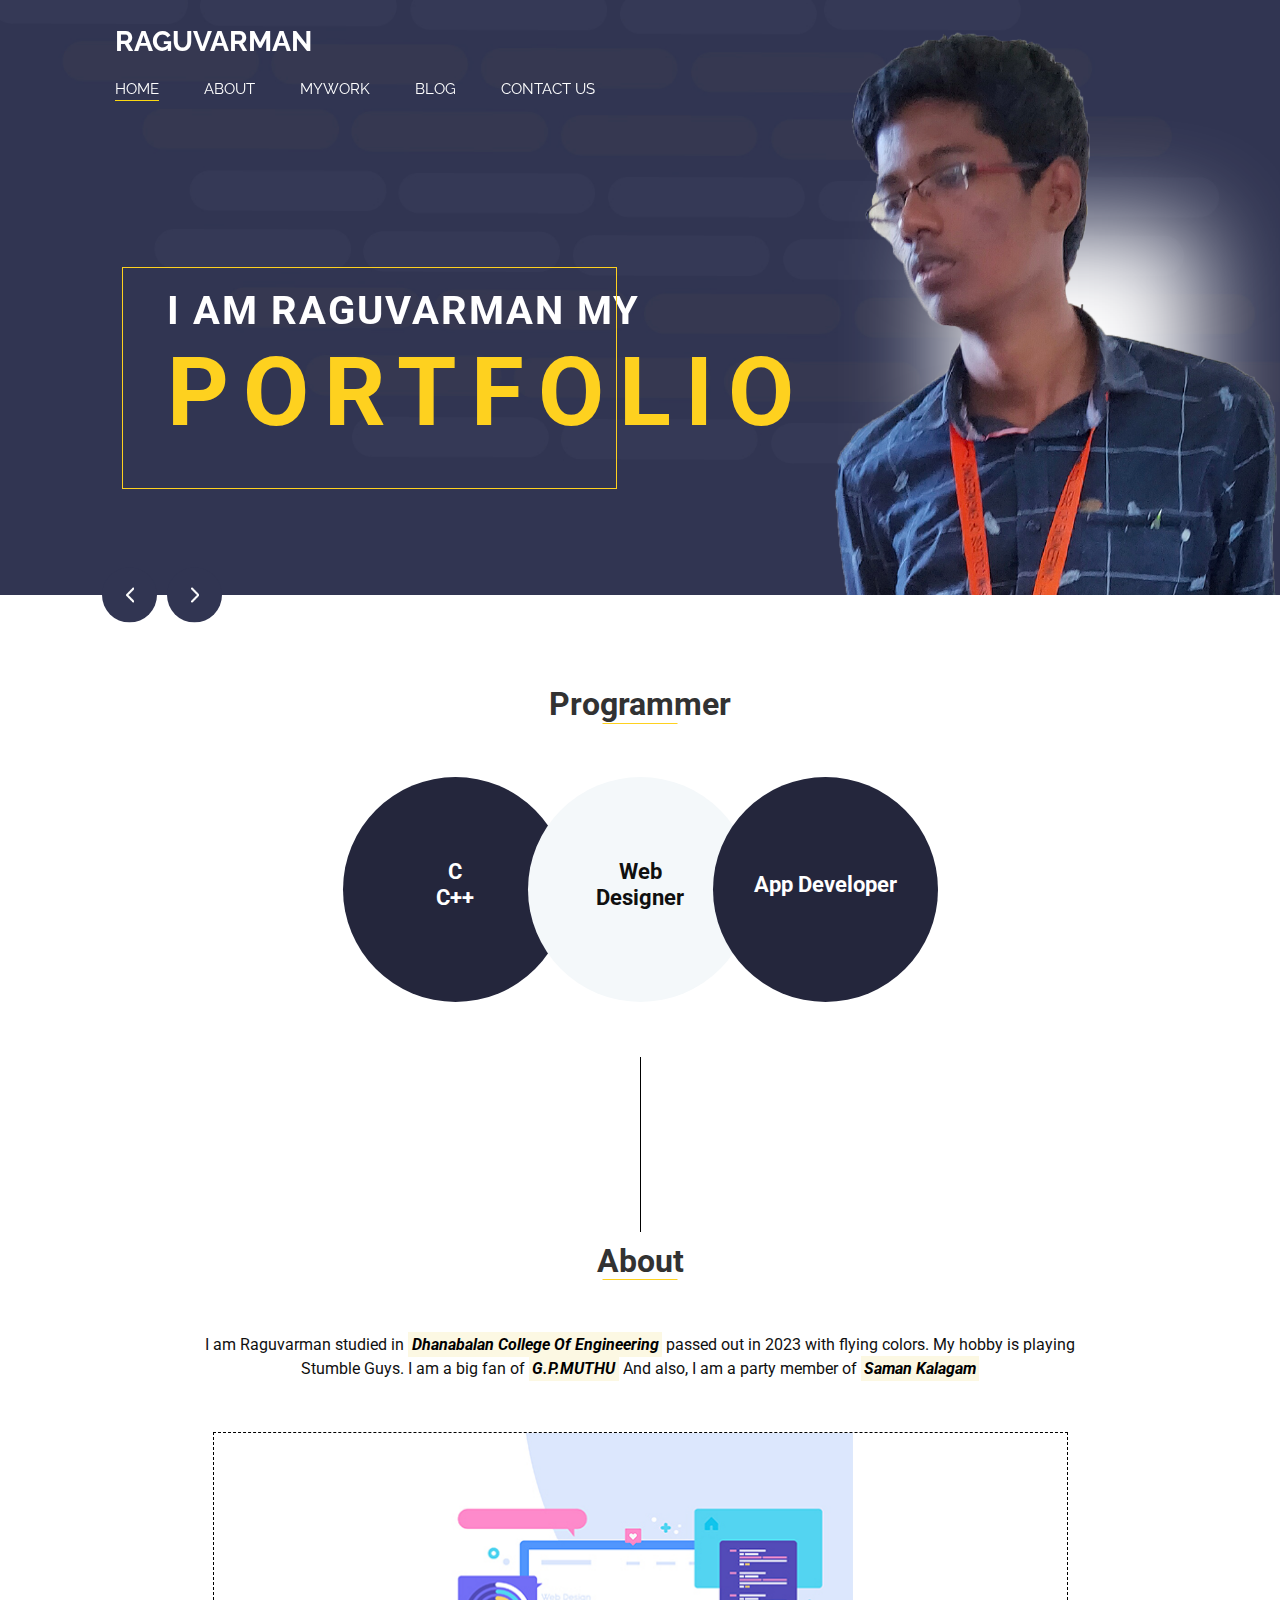
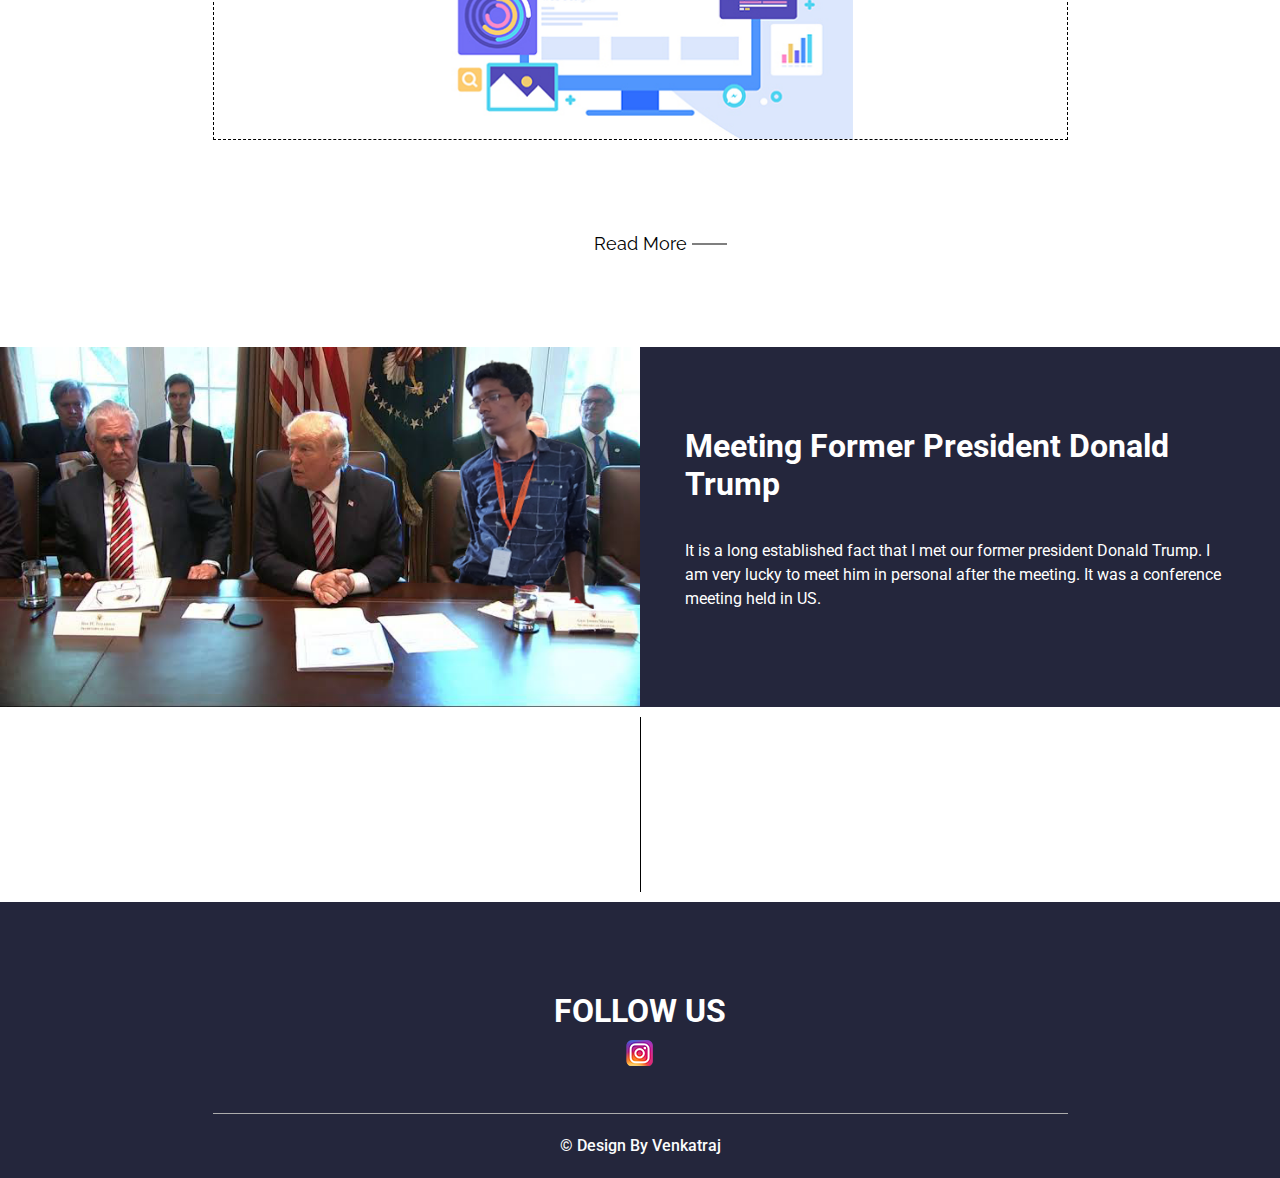
<file: index.html>
<!DOCTYPE html>
<html>
  <head>
    <!-- Basic -->
    <meta charset="utf-8" />
    <meta http-equiv="X-UA-Compatible" content="IE=edge" />
    <!-- Mobile Metas -->
    <meta
      name="viewport"
      content="width=device-width, initial-scale=1, shrink-to-fit=no"
    />
    <!-- Site Metas -->
    <meta name="keywords" content="" />
    <meta name="description" content="" />
    <meta name="author" content="" />

    <title>Raguvarman</title>

    <!-- slider stylesheet -->
    <link
      rel="stylesheet"
      type="text/css"
      href="https://cdnjs.cloudflare.com/ajax/libs/OwlCarousel2/2.1.3/assets/owl.carousel.min.css"
    />

    <!-- bootstrap core css -->
    <link rel="stylesheet" type="text/css" href="css/bootstrap.css" />

    <!-- fonts style -->
    <link
      href="https://fonts.googleapis.com/css?family=Raleway:400,700|Roboto:400,700&display=swap"
      rel="stylesheet"
    />
    <!-- Custom styles for this template -->
    <link href="css/style.css" rel="stylesheet" />
    <!-- responsive style -->
    <link href="css/responsive.css" rel="stylesheet" />
  </head>

  <body>
    <div class="hero_area">
      <!-- header section strats -->
      <header class="header_section">
        <div class="container-fluid">
          <div class="row">
            <div class="col-md-11 offset-md-1 px-0">
              <nav class="navbar navbar-expand-lg custom_nav-container pt-3">
                <a class="navbar-brand" href="index.html">
                  <span>
                    Raguvarman
                  </span>
                </a>
                <button
                  class="navbar-toggler"
                  type="button"
                  data-toggle="collapse"
                  data-target="#navbarSupportedContent"
                  aria-controls="navbarSupportedContent"
                  aria-expanded="false"
                  aria-label="Toggle navigation"
                >
                  <span class="navbar-toggler-icon"></span>
                </button>

                <div
                  class="collapse navbar-collapse"
                  id="navbarSupportedContent"
                >
                  <div
                    class="d-flex ml-auto flex-column flex-lg-row align-items-center"
                  >
                    <ul class="navbar-nav  ">
                      <li class="nav-item active">
                        <a class="nav-link pl-0" href="index.html"
                          >Home <span class="sr-only">(current)</span></a
                        >
                      </li>
                      <li class="nav-item">
                        <a class="nav-link" href="about.html"> About </a>
                      </li>
                      <li class="nav-item">
                        <a class="nav-link" href="work.html">MyWork </a>
                      </li>
                      <li class="nav-item">
                        <a class="nav-link" href="blog.html"> Blog </a>
                      </li>
                      <li class="nav-item">
                        <a class="nav-link" href="contact.html">Contact us</a>
                      </li>
                    </ul>
                  </div>
                </div>
              </nav>
            </div>
          </div>
        </div>
      </header>
      <!-- end header section -->

      <!-- slider section -->
      <div class="slider_section">
        <div
          id="carouselExampleControls"
          class="carousel slide"
          data-ride="carousel"
        >
          <div class="carousel-inner">
            <div class="carousel-item active">
              <div class="container-fluid">
                <div class="row">
                  <div class="col-lg-6 offset-lg-1">
                    <div class="detail-box">
                      <div class="heading_box">
                        <h2>i Am Raguvarman My</h2>
                        <h1>
                          Portfolio
                        </h1>
                      </div>
                    </div>
                  </div>
                  <div class="col-lg-5 px-0">
                    <div class="img-box">
                      <img src="images/slider-img1.png" alt="" />
                    </div>
                  </div>
                </div>
              </div>
            </div>
            <div class="carousel-item">
              <div class="container-fluid">
                <div class="row">
                  <div class="col-lg-6 offset-lg-1">
                    <div class="detail-box">
                      <div class="heading_box">
                        <h2>i Am Raguvarman My</h2>
                        <h1>
                          Portfolio
                        </h1>
                      </div>
                    </div>
                  </div>
                  <div class="col-lg-5 px-0">
                    <div class="img-box">
                      <img src="images/slider-img2.png" alt="" />
                    </div>
                  </div>
                </div>
              </div>
            </div>
            <div class="carousel-item">
              <div class="container-fluid">
                <div class="row">
                  <div class="col-lg-6 offset-lg-1">
                    <div class="detail-box">
                      <div class="heading_box">
                        <h2>i Am Raguvarman my</h2>
                        <h1>
                          Portfolio
                        </h1>
                      </div>
                    </div>
                  </div>
                  <div class="col-lg-5 px-0">
                    <div class="img-box">
                      <img src="images/slider-img3.png" alt="" />
                    </div>
                  </div>
                </div>
              </div>
            </div>
          </div>
        </div>
        <div class="slider_btn-container">
          <a
            class="carousel-control-prev"
            href="#carouselExampleControls"
            role="button"
            data-slide="prev"
          >
            <span class="sr-only">Previous</span>
          </a>
          <a
            class="carousel-control-next"
            href="#carouselExampleControls"
            role="button"
            data-slide="next"
          >
            <span class="sr-only">Next</span>
          </a>
        </div>
      </div>

      <!-- end slider section -->
    </div>
    <!-- end hero area -->

    <!-- design section -->

    <section class="design_section layout_padding-top">
      <div class="container">
        <div class="heading_container">
          <h2>
            Programmer
          </h2>
        </div>
        <div class="design_container layout_padding2">
          <div class="box b-1">
            <h5>
              C <br />
              C++
            </h5>
          </div>
          <div class="box b-2">
            <h5>
              Web <br />
              Designer
            </h5>
          </div>
          <div class="box b-3">
            <h5>
              App Developer
            </h5>
          </div>
        </div>
      </div>
    </section>

    <!-- end design section   -->
    <div>
      <hr class="section_hr" />
    </div>
    <!-- about section -->

    <section class="about_section layout_padding-bottom">
      <div class="container">
        <div class="heading_container">
          <h2>
            About
          </h2>
        </div>
        <div class="box layout_padding2-top layout_padding-bottom">
          <div class="detail-box">
            <p>
              I am Raguvarman studied in <mark><i><b>Dhanabalan College Of Engineering</b></i></mark> passed out in 2023
			  with flying colors. My hobby is playing Stumble Guys. I am a big fan of <mark><b><i>G.P.MUTHU</i></b></mark>
			  And also, I am a party member of <mark><i><b>Saman Kalagam</b></i></mark>
            </p>
          </div>
          <div class="img-box">
            <img src="images/about-img.jpg" alt="" />
          </div>
        </div>
      </div>
      <div class="btn-box">
        <a href="">
          Read More
        </a>
      </div>
    </section>

    <!-- end about section -->

    <!-- project section -->

    
    <!-- end project section -->

    <!-- expand section -->

    <section class="expand_section">
      <div class="container-fluid">
        <div class="row">
          <div class="col-md-6">
            <div class="img-box">
              <img src="images/expand-img1.png" alt="" />
            </div>
          </div>
          <div class="col-md-6">
            <div class="detail-box">
              <h2>
                Meeting Former President Donald Trump
              </h2>
              <p>
                It is a long established fact that I met our former president Donald Trump.
				I am very lucky to meet him in personal after the meeting. It was a conference meeting held in US.
              </p>
            </div>
          </div>
        </div>
      </div>
    </section>

    <!-- end expand section -->
    <div>
      <hr class="section_hr" />
    </div>
    <!-- blog section -->

    <!-- end blog section -->

    <!-- contact section -->

    <!-- end contact section -->

    <!-- info section -->
    <section class="info_section layout_padding-top layout_padding2-bottom">
      <div class="container">
        <div class="social_container">
          <h2>
            Follow Us
          </h2>
          <div class="social_box">
            <a href="https://www.instagram.com/ragu_varman/">
              <img src="images/insta.png" alt="" />
            </a>
          </div>
        </div>
      </div>
    </section>

    <!-- end info_section -->

    <!-- footer section -->
    <section class="container-fluid footer_section">
      <div class="container">
        <p>
          &copy; Design By
          <a href="https://ivenkataj.github.io/">Venkatraj</a>
        </p>
      </div>
    </section>
    <!-- footer section -->

    <script  src="js/jquery-3.4.1.min.js"></script>
    <script  src="js/bootstrap.js"></script>

    <script>
      function openNav() {
        document.getElementById("myNav").style.width = "100%";
      }

      function closeNav() {
        document.getElementById("myNav").style.width = "0%";
      }
    </script>
  </body>
</html>
</file>
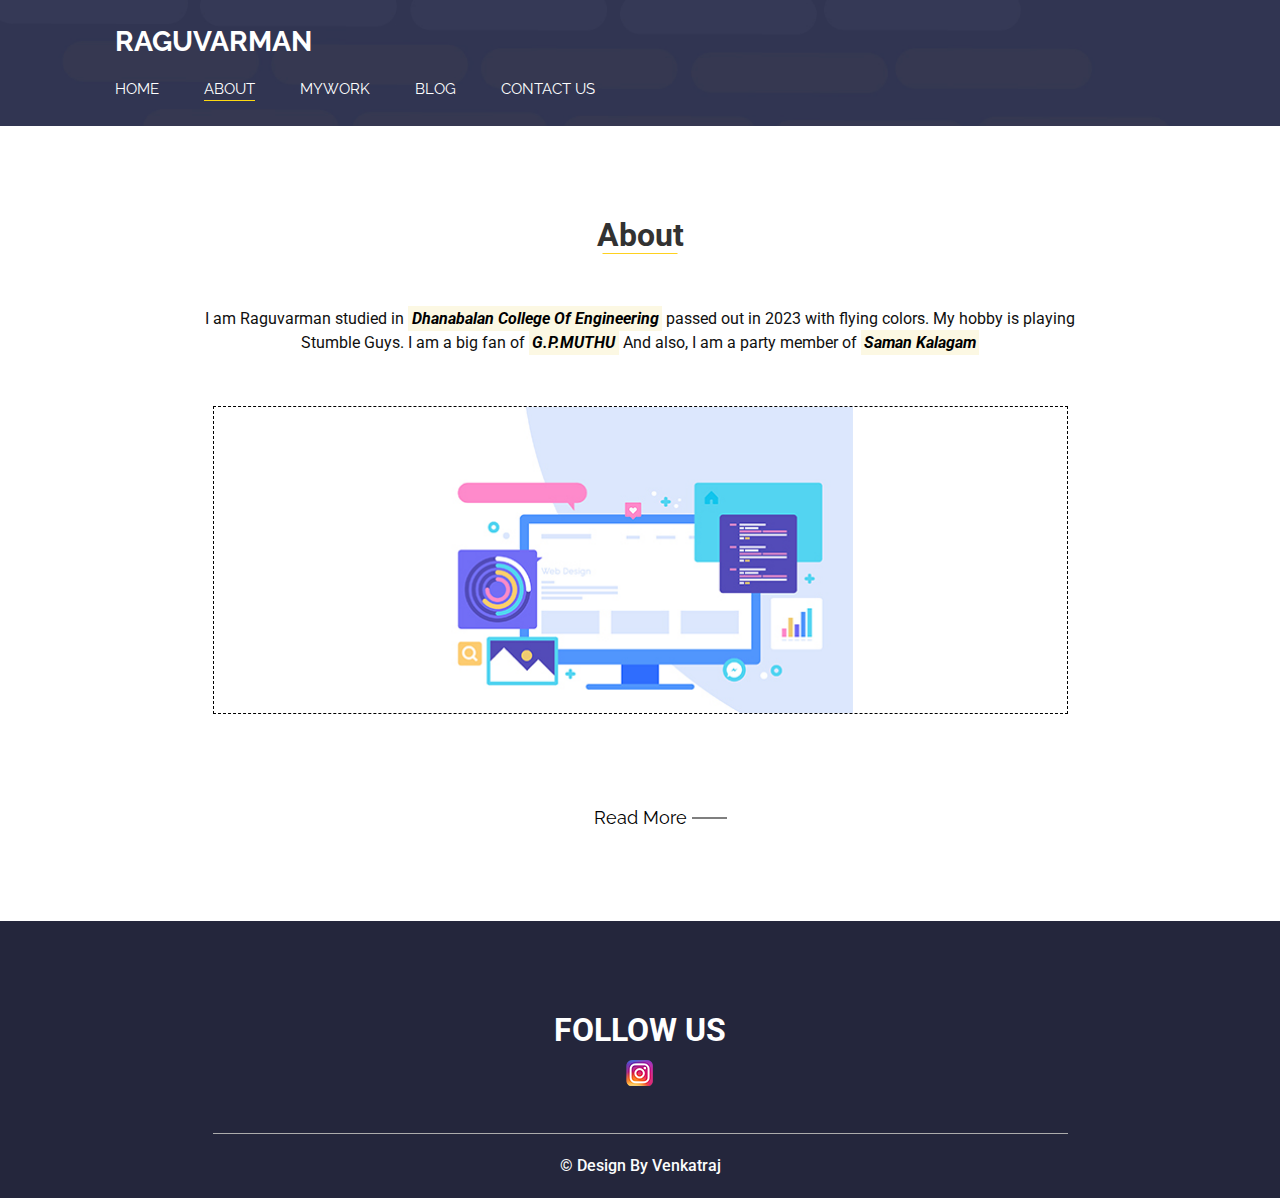
<file: about.html>
<!DOCTYPE html>
<html>

<head>
  <!-- Basic -->
  <meta charset="utf-8" />
  <meta http-equiv="X-UA-Compatible" content="IE=edge" />
  <!-- Mobile Metas -->
  <meta name="viewport" content="width=device-width, initial-scale=1, shrink-to-fit=no" />
  <!-- Site Metas -->
  <meta name="keywords" content="" />
  <meta name="description" content="" />
  <meta name="author" content="" />

  <title>Raguvarman</title>

  <!-- slider stylesheet -->
  <link rel="stylesheet" type="text/css" href="https://cdnjs.cloudflare.com/ajax/libs/OwlCarousel2/2.1.3/assets/owl.carousel.min.css" />

  <!-- bootstrap core css -->
  <link rel="stylesheet" type="text/css" href="css/bootstrap.css" />

  <!-- fonts style -->
  <link href="https://fonts.googleapis.com/css?family=Raleway:400,700|Roboto:400,700&display=swap" rel="stylesheet" />
  <!-- Custom styles for this template -->
  <link href="css/style.css" rel="stylesheet" />
  <!-- responsive style -->
  <link href="css/responsive.css" rel="stylesheet" />
</head>

<body>
  <div class="hero_area">
    <!-- header section strats -->
    <header class="header_section">
      <div class="container-fluid">
        <div class="row">
          <div class="col-md-11 offset-md-1 px-0">
            <nav class="navbar navbar-expand-lg custom_nav-container pt-3">
              <a class="navbar-brand" href="index.html">
                <span>
                  Raguvarman
                </span>
              </a>
              <button class="navbar-toggler" type="button" data-toggle="collapse" data-target="#navbarSupportedContent" aria-controls="navbarSupportedContent" aria-expanded="false" aria-label="Toggle navigation">
                <span class="navbar-toggler-icon"></span>
              </button>

              <div class="collapse navbar-collapse" id="navbarSupportedContent">
                <div class="d-flex ml-auto flex-column flex-lg-row align-items-center">
                  <ul class="navbar-nav  ">
                    <li class="nav-item ">
                      <a class="nav-link pl-0" href="index.html">Home <span class="sr-only">(current)</span></a>
                    </li>
                    <li class="nav-item active">
                      <a class="nav-link" href="about.html"> About </a>
                    </li>
                    <li class="nav-item">
                      <a class="nav-link" href="work.html">MyWork </a>
                    </li>
                    <li class="nav-item">
                      <a class="nav-link" href="blog.html"> Blog </a>
                    </li>
                    <li class="nav-item">
                      <a class="nav-link" href="contact.html">Contact us</a>
                    </li>
                  </ul>
                </div>
              </div>
            </nav>
          </div>
        </div>
      </div>
    </header>
    <!-- end header section -->
  </div>
  <!-- end hero area -->

  <!-- about section -->

  <section class="about_section layout_padding">
    <div class="container">
      <div class="heading_container">
        <h2>
          About
        </h2>
      </div>
      <div class="box layout_padding2-top layout_padding-bottom">
        <div class="detail-box">
          <p>
            I am Raguvarman studied in <mark><i><b>Dhanabalan College Of Engineering</b></i></mark> passed out in 2023
			  with flying colors. My hobby is playing Stumble Guys. I am a big fan of <mark><b><i>G.P.MUTHU</i></b></mark>
			  And also, I am a party member of <mark><i><b>Saman Kalagam</b></i></mark>
          </p>
        </div>
        <div class="img-box">
          <img src="images/about-img.jpg" alt="" />
        </div>
      </div>
    </div>
    <div class="btn-box">
      <a href="">
        Read More
      </a>
    </div>
  </section>

  <!-- end about section -->

  <!-- info section -->
    <section class="info_section layout_padding-top layout_padding2-bottom">
      <div class="container">
        <div class="social_container">
          <h2>
            Follow Us
          </h2>
          <div class="social_box">
            <a href="https://www.instagram.com/ragu_varman/">
              <img src="images/insta.png" alt="" />
            </a>
          </div>
        </div>
      </div>
    </section>

  <!-- end info_section -->

  <!-- footer section -->
    <section class="container-fluid footer_section">
      <div class="container">
        <p>
          &copy; Design By
          <a href="https://ivenkataj.github.io/">Venkatraj</a>
        </p>
      </div>
    </section>
  <!-- footer section -->

  <script src="js/jquery-3.4.1.min.js"></script>
  <script src="js/bootstrap.js"></script>

  <script>
    function openNav() {
      document.getElementById("myNav").style.width = "100%";
    }

    function closeNav() {
      document.getElementById("myNav").style.width = "0%";
    }
  </script>

</body>

</html>
</file>
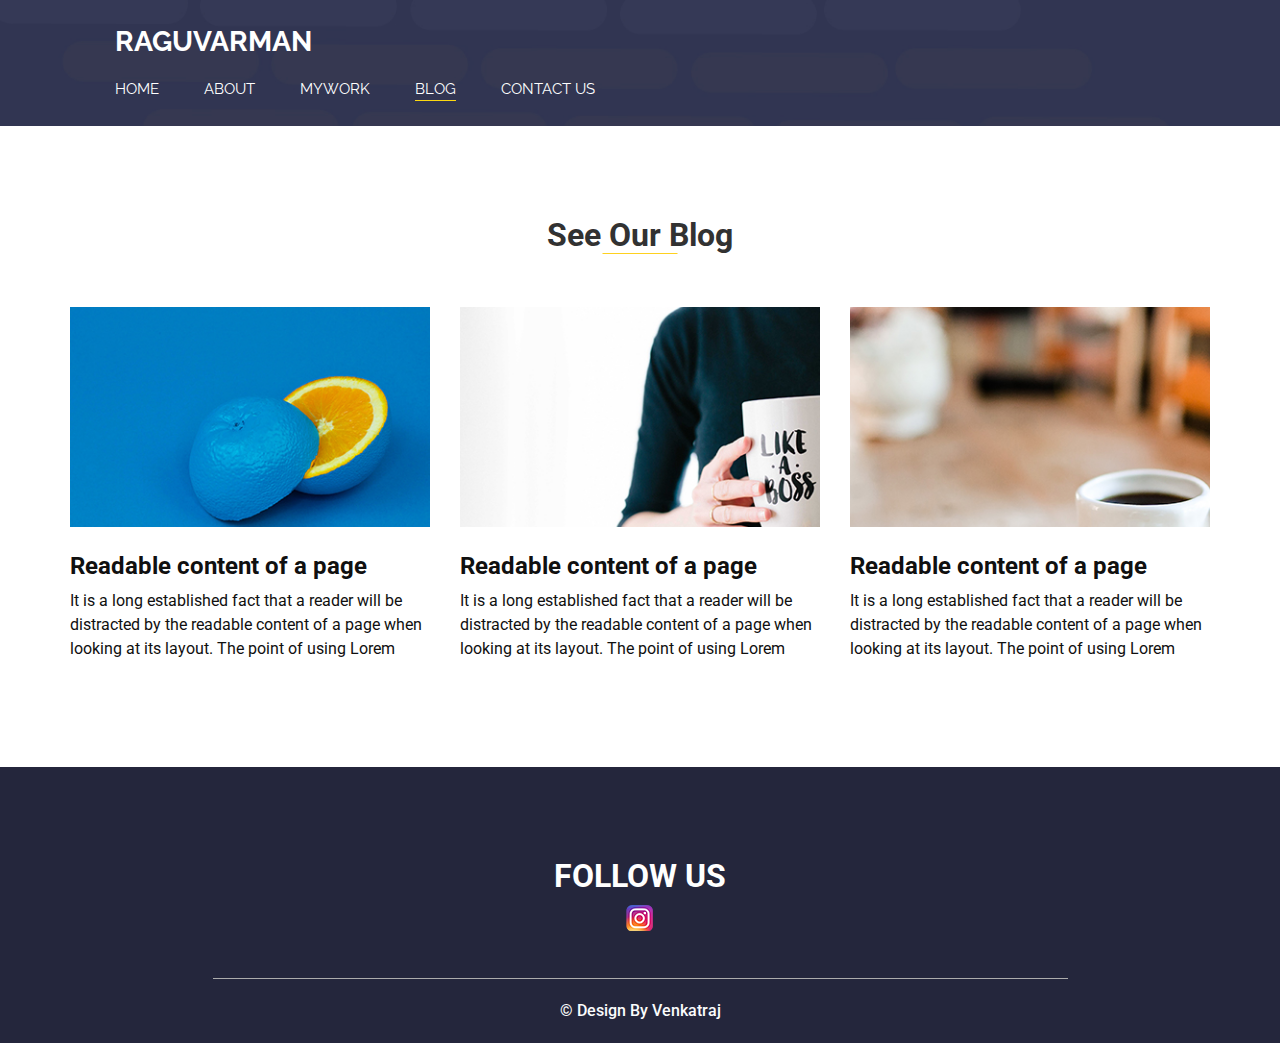
<file: blog.html>
<!DOCTYPE html>
<html>

<head>
  <!-- Basic -->
  <meta charset="utf-8" />
  <meta http-equiv="X-UA-Compatible" content="IE=edge" />
  <!-- Mobile Metas -->
  <meta name="viewport" content="width=device-width, initial-scale=1, shrink-to-fit=no" />
  <!-- Site Metas -->
  <meta name="keywords" content="" />
  <meta name="description" content="" />
  <meta name="author" content="" />

  <title>Raguvarman</title>

  <!-- slider stylesheet -->
  <link rel="stylesheet" type="text/css" href="https://cdnjs.cloudflare.com/ajax/libs/OwlCarousel2/2.1.3/assets/owl.carousel.min.css" />

  <!-- bootstrap core css -->
  <link rel="stylesheet" type="text/css" href="css/bootstrap.css" />

  <!-- fonts style -->
  <link href="https://fonts.googleapis.com/css?family=Raleway:400,700|Roboto:400,700&display=swap" rel="stylesheet" />
  <!-- Custom styles for this template -->
  <link href="css/style.css" rel="stylesheet" />
  <!-- responsive style -->
  <link href="css/responsive.css" rel="stylesheet" />
</head>

<body>
  <div class="hero_area">
    <!-- header section strats -->
    <header class="header_section">
      <div class="container-fluid">
        <div class="row">
          <div class="col-md-11 offset-md-1 px-0">
            <nav class="navbar navbar-expand-lg custom_nav-container pt-3">
              <a class="navbar-brand" href="index.html">
                <span>
                  Raguvarman
                </span>
              </a>
              <button class="navbar-toggler" type="button" data-toggle="collapse" data-target="#navbarSupportedContent" aria-controls="navbarSupportedContent" aria-expanded="false" aria-label="Toggle navigation">
                <span class="navbar-toggler-icon"></span>
              </button>

              <div class="collapse navbar-collapse" id="navbarSupportedContent">
                <div class="d-flex ml-auto flex-column flex-lg-row align-items-center">
                  <ul class="navbar-nav  ">
                    <li class="nav-item ">
                      <a class="nav-link pl-0" href="index.html">Home <span class="sr-only">(current)</span></a>
                    </li>
                    <li class="nav-item">
                      <a class="nav-link" href="about.html"> About </a>
                    </li>
                    <li class="nav-item">
                      <a class="nav-link" href="work.html">MyWork </a>
                    </li>
                    <li class="nav-item active">
                      <a class="nav-link" href="blog.html"> Blog </a>
                    </li>
                    <li class="nav-item">
                      <a class="nav-link" href="contact.html">Contact us</a>
                    </li>
                  </ul>
                </div>
              </div>
            </nav>
          </div>
        </div>
      </div>
    </header>
    <!-- end header section -->

  </div>
  <!-- end hero area -->

  <!-- blog section -->
  <section class="blog_section layout_padding">
    <div class="container">
      <div class="heading_container">
        <h2>
          See Our Blog
        </h2>
      </div>
      <div class="row">
        <div class="col-md-4">
          <div class="box">
            <div class="img-box">
              <img src="images/b-1.jpg" alt="" />
            </div>
            <div class="detail-box">
              <h4>
                Readable content of a page
              </h4>
              <p>
                It is a long established fact that a reader will be distracted
                by the readable content of a page when looking at its layout.
                The point of using Lorem
              </p>
            </div>
          </div>
        </div>
        <div class="col-md-4">
          <div class="box">
            <div class="img-box">
              <img src="images/b-2.jpg" alt="" />
            </div>
            <div class="detail-box">
              <h4>
                Readable content of a page
              </h4>
              <p>
                It is a long established fact that a reader will be distracted
                by the readable content of a page when looking at its layout.
                The point of using Lorem
              </p>
            </div>
          </div>
        </div>
        <div class="col-md-4">
          <div class="box">
            <div class="img-box">
              <img src="images/b-3.jpg" alt="" />
            </div>
            <div class="detail-box">
              <h4>
                Readable content of a page
              </h4>
              <p>
                It is a long established fact that a reader will be distracted
                by the readable content of a page when looking at its layout.
                The point of using Lorem
              </p>
            </div>
          </div>
        </div>
      </div>
    </div>
  </section>

  <!-- end blog section -->

  <!-- info section -->
    <section class="info_section layout_padding-top layout_padding2-bottom">
      <div class="container">
        <div class="social_container">
          <h2>
            Follow Us
          </h2>
          <div class="social_box">
            <a href="https://www.instagram.com/ragu_varman/">
              <img src="images/insta.png" alt="" />
            </a>
          </div>
        </div>
      </div>
    </section>

  <!-- footer section -->
    <section class="container-fluid footer_section">
      <div class="container">
        <p>
          &copy; Design By
          <a href="https://ivenkataj.github.io/">Venkatraj</a>
        </p>
      </div>
    </section>
  <!-- footer section -->

  <script src="js/jquery-3.4.1.min.js"></script>
  <script src="js/bootstrap.js"></script>

  <script>
    function openNav() {
      document.getElementById("myNav").style.width = "100%";
    }

    function closeNav() {
      document.getElementById("myNav").style.width = "0%";
    }
  </script>

</body>

</html>
</file>
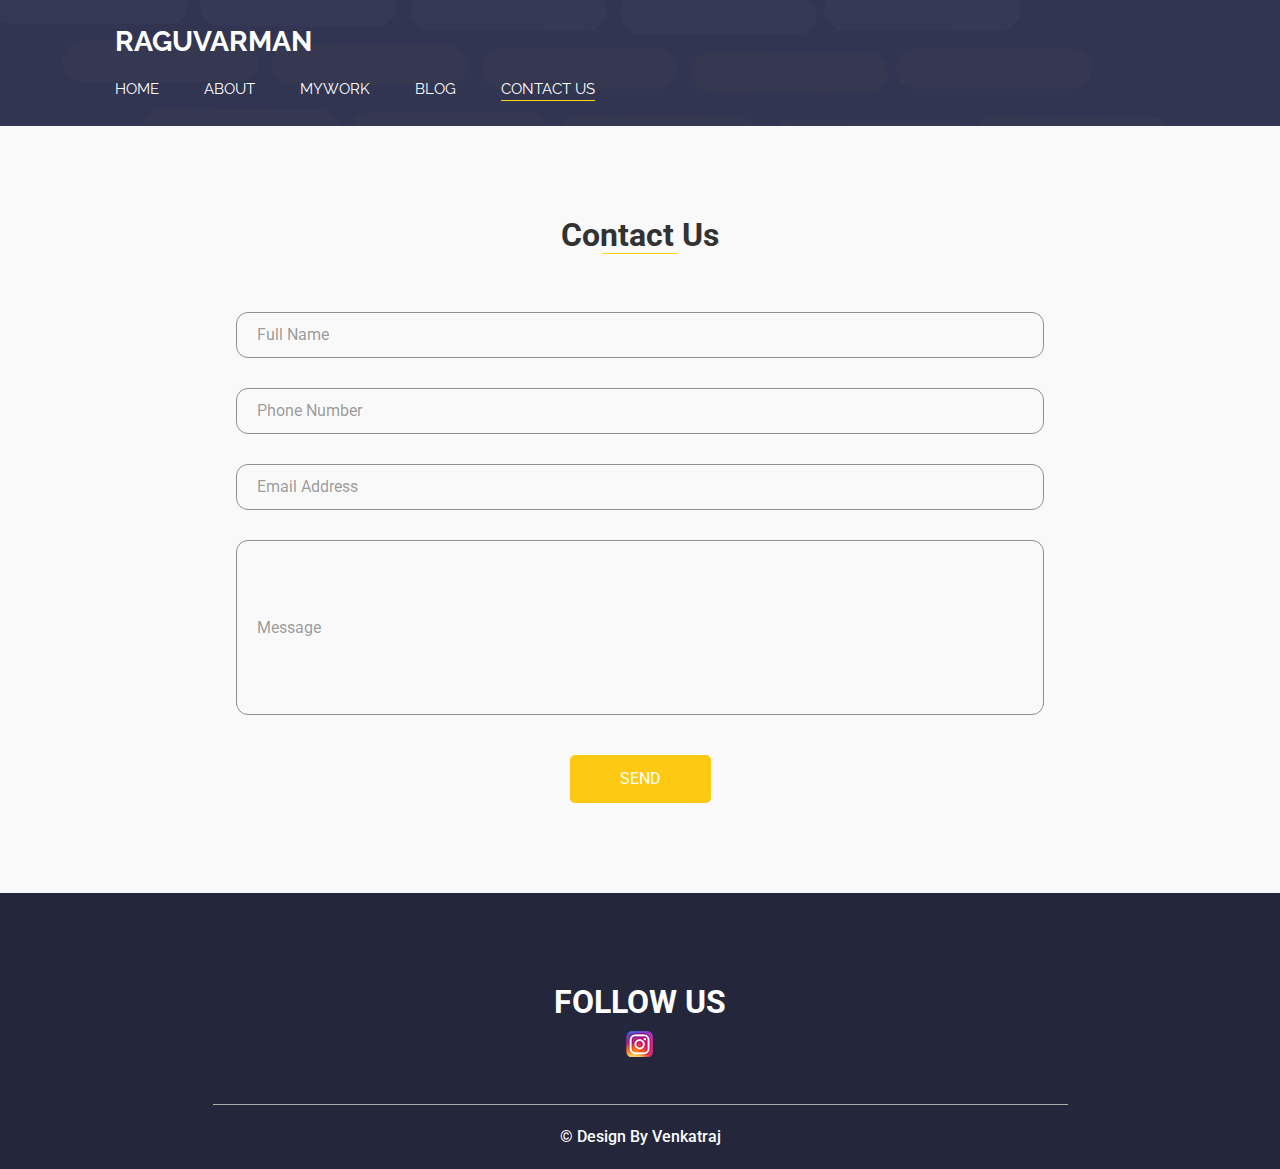
<file: contact.html>
<!DOCTYPE html>
<html>

<head>
  <!-- Basic -->
  <meta charset="utf-8" />
  <meta http-equiv="X-UA-Compatible" content="IE=edge" />
  <!-- Mobile Metas -->
  <meta name="viewport" content="width=device-width, initial-scale=1, shrink-to-fit=no" />
  <!-- Site Metas -->
  <meta name="keywords" content="" />
  <meta name="description" content="" />
  <meta name="author" content="" />

  <title>Raguvarman</title>

  <!-- slider stylesheet -->
  <link rel="stylesheet" type="text/css" href="https://cdnjs.cloudflare.com/ajax/libs/OwlCarousel2/2.1.3/assets/owl.carousel.min.css" />

  <!-- bootstrap core css -->
  <link rel="stylesheet" type="text/css" href="css/bootstrap.css" />

  <!-- fonts style -->
  <link href="https://fonts.googleapis.com/css?family=Raleway:400,700|Roboto:400,700&display=swap" rel="stylesheet" />
  <!-- Custom styles for this template -->
  <link href="css/style.css" rel="stylesheet" />
  <!-- responsive style -->
  <link href="css/responsive.css" rel="stylesheet" />
</head>

<body>
  <div class="hero_area">
    <!-- header section strats -->
    <header class="header_section">
      <div class="container-fluid">
        <div class="row">
          <div class="col-md-11 offset-md-1 px-0">
            <nav class="navbar navbar-expand-lg custom_nav-container pt-3">
              <a class="navbar-brand" href="index.html">
                <span>
                  Raguvarman
                </span>
              </a>
              <button class="navbar-toggler" type="button" data-toggle="collapse" data-target="#navbarSupportedContent" aria-controls="navbarSupportedContent" aria-expanded="false" aria-label="Toggle navigation">
                <span class="navbar-toggler-icon"></span>
              </button>

              <div class="collapse navbar-collapse" id="navbarSupportedContent">
                <div class="d-flex ml-auto flex-column flex-lg-row align-items-center">
                  <ul class="navbar-nav  ">
                    <li class="nav-item ">
                      <a class="nav-link pl-0" href="index.html">Home <span class="sr-only">(current)</span></a>
                    </li>
                    <li class="nav-item">
                      <a class="nav-link" href="about.html"> About </a>
                    </li>
                    <li class="nav-item">
                      <a class="nav-link" href="work.html">MyWork </a>
                    </li>
                    <li class="nav-item">
                      <a class="nav-link" href="blog.html"> Blog </a>
                    </li>
                    <li class="nav-item active">
                      <a class="nav-link" href="contact.html">Contact us</a>
                    </li>
                  </ul>
                </div>
              </div>
            </nav>
          </div>
        </div>
      </div>
    </header>
    <!-- end header section -->

  </div>
  <!-- end hero area -->

  <!-- contact section -->

  <section class="contact_section layout_padding">
    <div class="container">
      <div class="heading_container">
        <h2>
          Contact Us
        </h2>
      </div>
      <div class="">
        <div class="">
          <div class="row">
            <div class="col-md-9 mx-auto">
              <div class="contact-form">
                <form action="">
                  <div>
                    <input type="text" placeholder="Full Name " />
                  </div>
                  <div>
                    <input type="text" placeholder="Phone Number" />
                  </div>
                  <div>
                    <input type="email" placeholder="Email Address" />
                  </div>
                  <div>
                    <input type="text" placeholder="Message" class="input_message" />
                  </div>
                  <div class="d-flex justify-content-center">
                    <button type="submit" class="btn_on-hover">
                      Send
                    </button>
                  </div>
                </form>
              </div>
            </div>
          </div>
        </div>
      </div>
    </div>
  </section>

  <!-- end contact section -->

  <!-- info section -->
    <section class="info_section layout_padding-top layout_padding2-bottom">
      <div class="container">
        <div class="social_container">
          <h2>
            Follow Us
          </h2>
          <div class="social_box">
            <a href="https://www.instagram.com/ragu_varman/">
              <img src="images/insta.png" alt="" />
            </a>
          </div>
        </div>
      </div>
    </section>

  <!-- end info_section -->

  <!-- footer section -->
  <section class="container-fluid footer_section">
    <div class="container">
      <p>
        &copy; Design By
        <a href="https://ivenkatraj.github.io/">Venkatraj</a>
      </p>
    </div>
  </section>
  <!-- footer section -->

  <script src="js/jquery-3.4.1.min.js"></script>
  <script src="js/bootstrap.js"></script>

  <script>
    function openNav() {
      document.getElementById("myNav").style.width = "100%";
    }

    function closeNav() {
      document.getElementById("myNav").style.width = "0%";
    }
  </script>

</body>

</html>
</file>
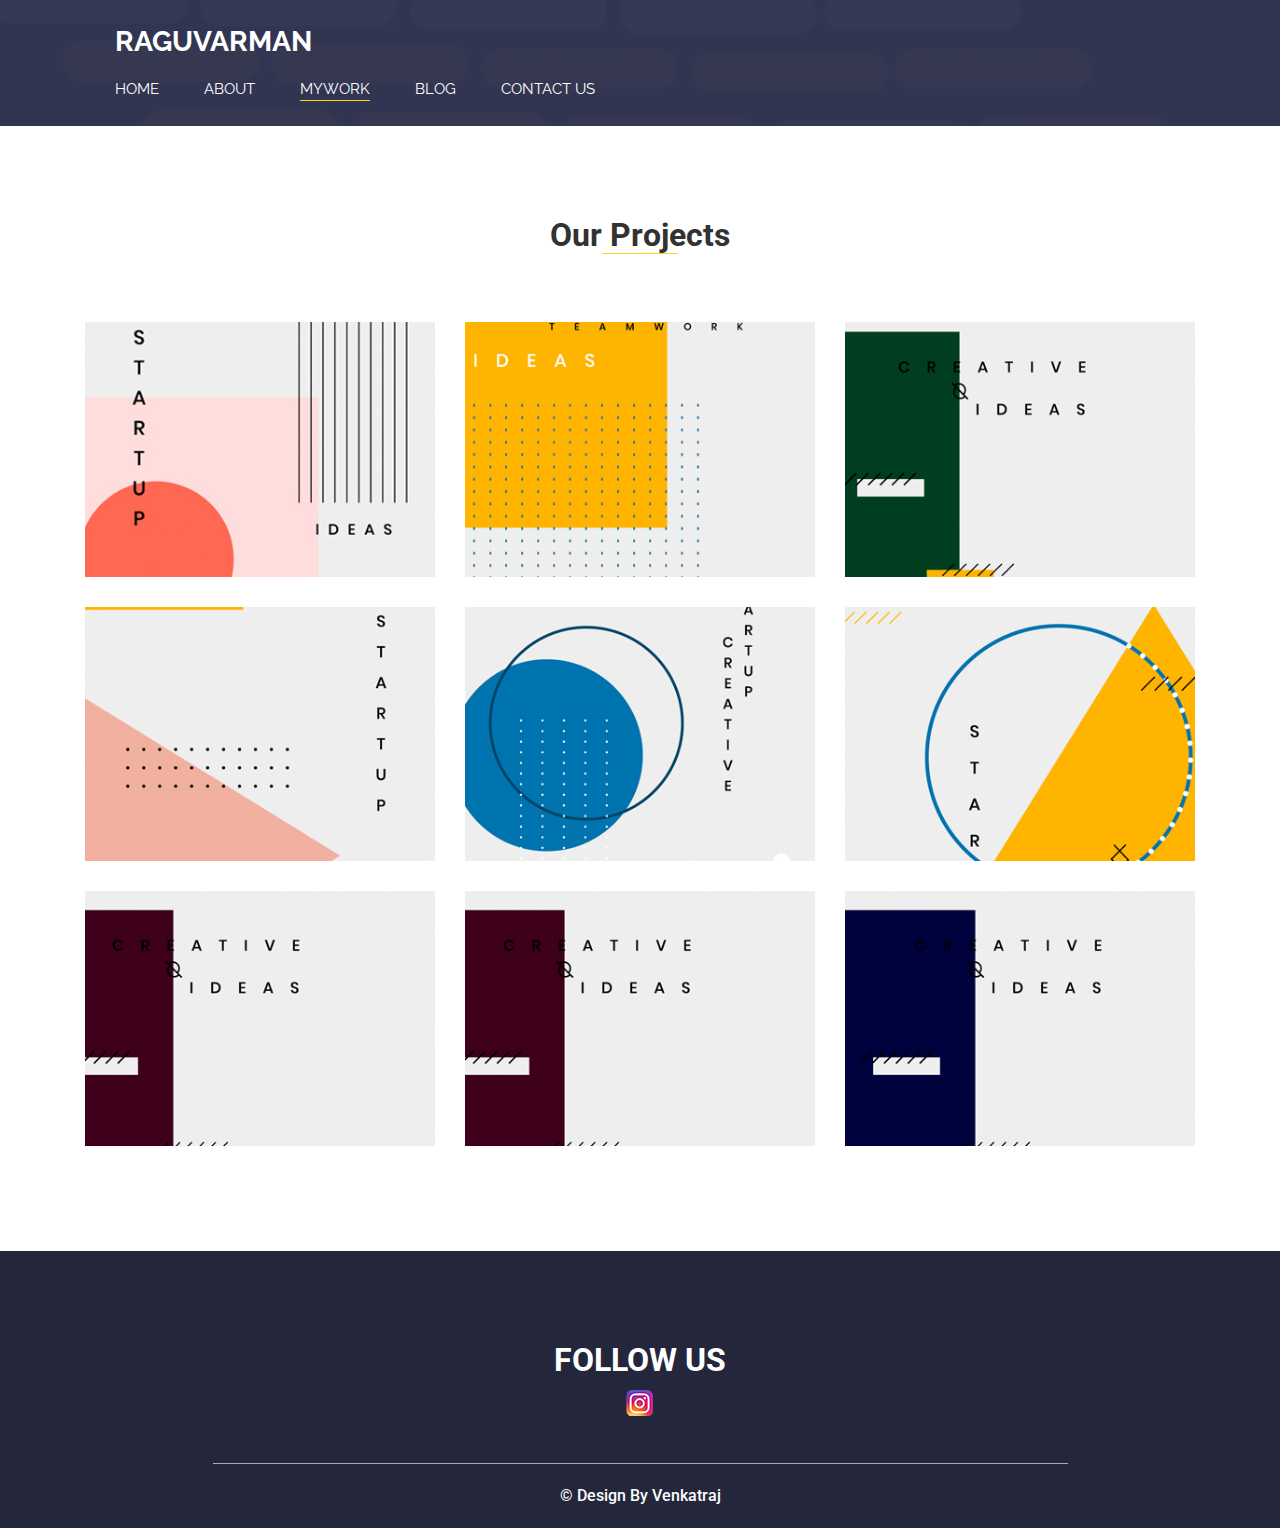
<file: work.html>
<!DOCTYPE html>
<html>

<head>
  <!-- Basic -->
  <meta charset="utf-8" />
  <meta http-equiv="X-UA-Compatible" content="IE=edge" />
  <!-- Mobile Metas -->
  <meta name="viewport" content="width=device-width, initial-scale=1, shrink-to-fit=no" />
  <!-- Site Metas -->
  <meta name="keywords" content="" />
  <meta name="description" content="" />
  <meta name="author" content="" />

  <title>Raguvarman</title>

  <!-- slider stylesheet -->
  <link rel="stylesheet" type="text/css" href="https://cdnjs.cloudflare.com/ajax/libs/OwlCarousel2/2.1.3/assets/owl.carousel.min.css" />

  <!-- bootstrap core css -->
  <link rel="stylesheet" type="text/css" href="css/bootstrap.css" />

  <!-- fonts style -->
  <link href="https://fonts.googleapis.com/css?family=Raleway:400,700|Roboto:400,700&display=swap" rel="stylesheet" />
  <!-- Custom styles for this template -->
  <link href="css/style.css" rel="stylesheet" />
  <!-- responsive style -->
  <link href="css/responsive.css" rel="stylesheet" />
</head>

<body>
  <div class="hero_area">
    <!-- header section strats -->
    <header class="header_section">
      <div class="container-fluid">
        <div class="row">
          <div class="col-md-11 offset-md-1 px-0">
            <nav class="navbar navbar-expand-lg custom_nav-container pt-3">
              <a class="navbar-brand" href="index.html">
                <span>
                  Raguvarman
                </span>
              </a>
              <button class="navbar-toggler" type="button" data-toggle="collapse" data-target="#navbarSupportedContent" aria-controls="navbarSupportedContent" aria-expanded="false" aria-label="Toggle navigation">
                <span class="navbar-toggler-icon"></span>
              </button>

              <div class="collapse navbar-collapse" id="navbarSupportedContent">
                <div class="d-flex ml-auto flex-column flex-lg-row align-items-center">
                  <ul class="navbar-nav  ">
                    <li class="nav-item ">
                      <a class="nav-link pl-0" href="index.html">Home <span class="sr-only">(current)</span></a>
                    </li>
                    <li class="nav-item">
                      <a class="nav-link" href="about.html"> About </a>
                    </li>
                    <li class="nav-item active">
                      <a class="nav-link" href="work.html">MyWork </a>
                    </li>
                    <li class="nav-item">
                      <a class="nav-link" href="blog.html"> Blog </a>
                    </li>
                    <li class="nav-item">
                      <a class="nav-link" href="contact.html">Contact us</a>
                    </li>
                  </ul>
                </div>
              </div>
            </nav>
          </div>
        </div>
      </div>
    </header>
    <!-- end header section -->

  </div>
  <!-- end hero area -->

  <!-- project section -->

  <section class="project_section layout_padding">
    <div class="container">
      <div class="heading_container">
        <h2>
          Our Projects
        </h2>
      </div>
      <div class="project_container layout_padding2-top">
        <div class="box">
          <img src="images/p-1.jpg" alt="" />
        </div>
        <div class="box">
          <img src="images/p-2.jpg" alt="" />
        </div>
        <div class="box">
          <img src="images/p-3.jpg" alt="" />
        </div>
        <div class="box">
          <img src="images/p-4.jpg" alt="" />
        </div>
        <div class="box">
          <img src="images/p-5.jpg" alt="" />
        </div>
        <div class="box">
          <img src="images/p-6.jpg" alt="" />
        </div>
        <div class="box">
          <img src="images/p-7.jpg" alt="" />
        </div>
        <div class="box">
          <img src="images/p-8.jpg" alt="" />
        </div>
        <div class="box">
          <img src="images/p-9.jpg" alt="" />
        </div>
      </div>
    </div>
  </section>

  <!-- end project section -->

  <!-- info section -->
    <section class="info_section layout_padding-top layout_padding2-bottom">
      <div class="container">
        <div class="social_container">
          <h2>
            Follow Us
          </h2>
          <div class="social_box">
            <a href="https://www.instagram.com/ragu_varman/">
              <img src="images/insta.png" alt="" />
            </a>
          </div>
        </div>
      </div>
    </section>

  <!-- end info_section -->

  <!-- footer section -->
    <section class="container-fluid footer_section">
      <div class="container">
        <p>
          &copy; Design By
          <a href="https://ivenkataj.github.io/">Venkatraj</a>
        </p>
      </div>
    </section>
  <!-- footer section -->

  <script src="js/jquery-3.4.1.min.js"></script>
  <script src="js/bootstrap.js"></script>

  <script>
    function openNav() {
      document.getElementById("myNav").style.width = "100%";
    }

    function closeNav() {
      document.getElementById("myNav").style.width = "0%";
    }
  </script>

</body>

</html>
</file>
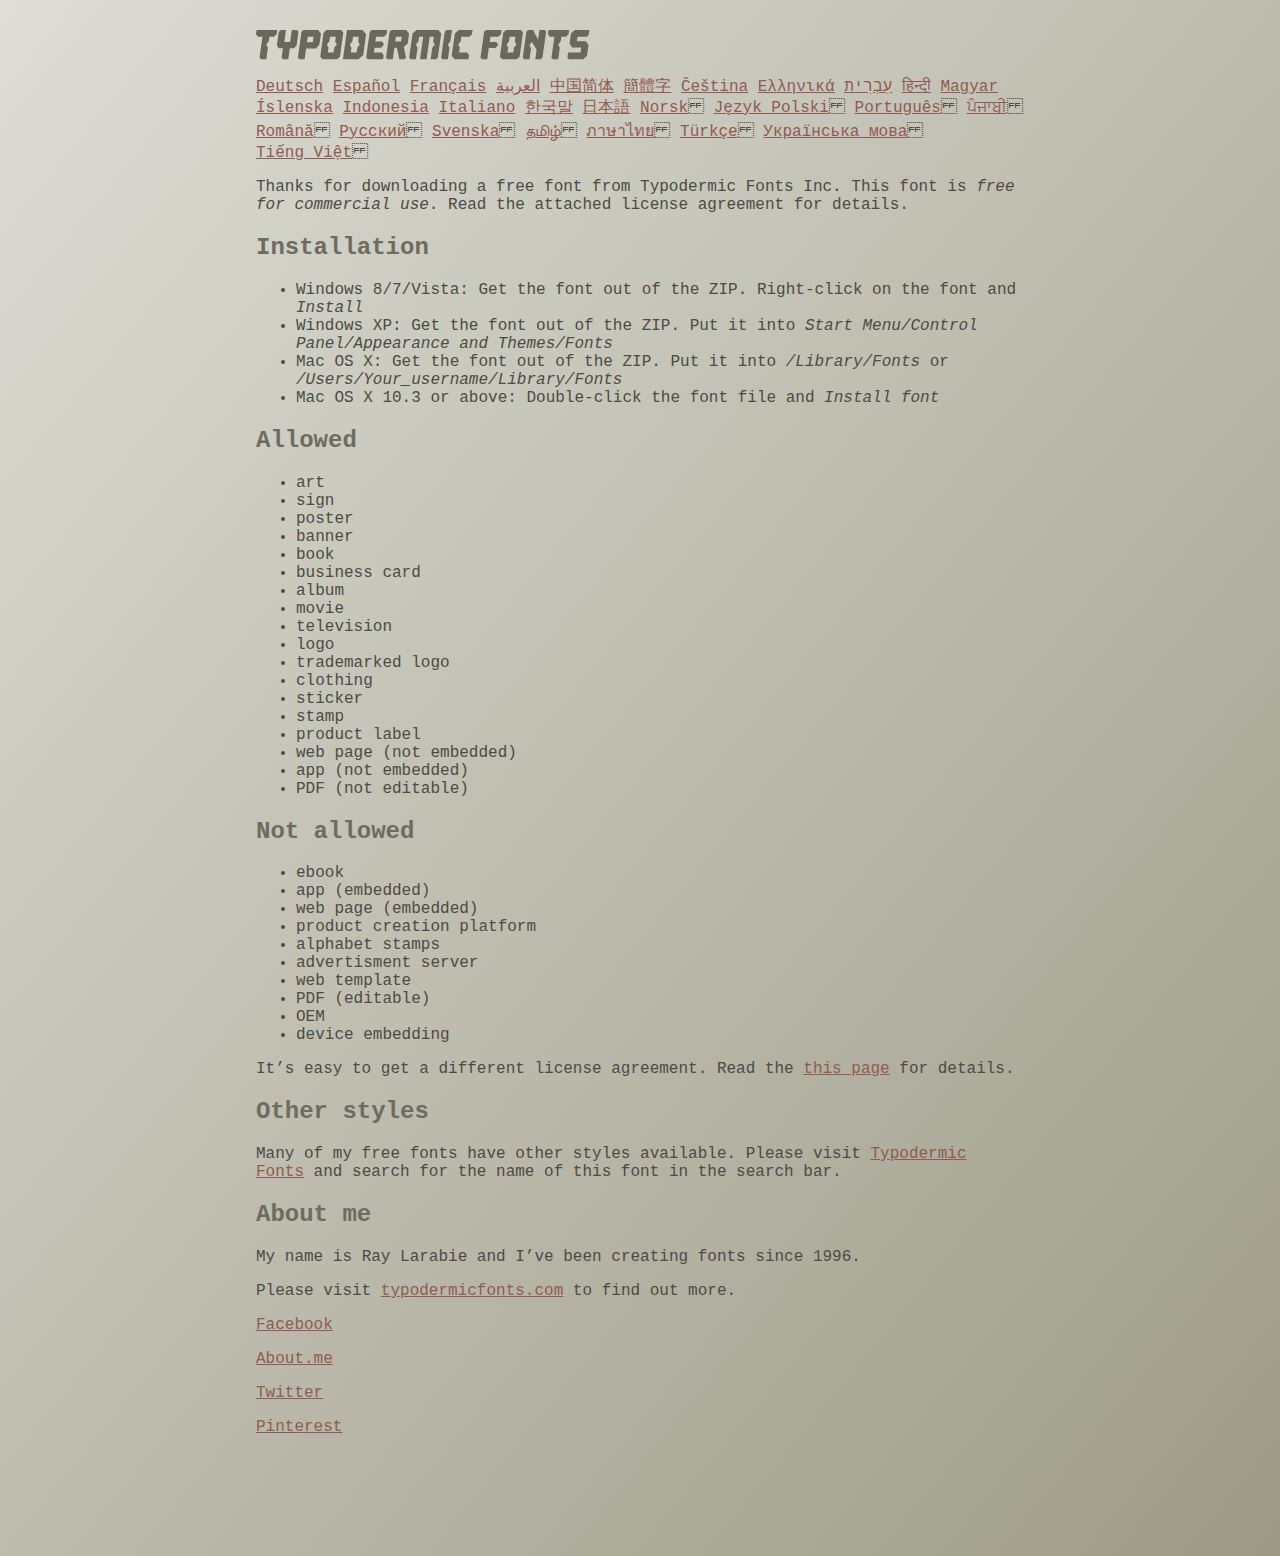
<file: fonts/ethnocentric/read-this.html>
<head>
<meta http-equiv="Content-Type" content="text/html; charset=utf-8">
<title>Typodermic Fonts Inc. Freeware Font instructions 2014</title>
<style type="text/css">
body {
	margin:30px 20% 120px 20%;
	padding:0px;
	font-family:Consolas, Courier, sans-serif;
	color:#4c4b44;
	background-color:#c2c1b3;

/* IE10 Consumer Preview */ 
background-image: -ms-linear-gradient(top left, #DEDDD6 0%, #9D9B87 100%);

/* Mozilla Firefox */ 
background-image: -moz-linear-gradient(top left, #DEDDD6 0%, #9D9B87 100%);

/* Opera */ 
background-image: -o-linear-gradient(top left, #DEDDD6 0%, #9D9B87 100%);

/* Webkit (Safari/Chrome 10) */ 
background-image: -webkit-gradient(linear, left top, right bottom, color-stop(0, #DEDDD6), color-stop(1, #9D9B87));

/* Webkit (Chrome 11+) */ 
background-image: -webkit-linear-gradient(top left, #DEDDD6 0%, #9D9B87 100%);

/* W3C Markup, IE10 Release Preview */ 
background-image: linear-gradient(to bottom right, #DEDDD6 0%, #9D9B87 100%);

	}
h2 {color:#6d6c61;}
a {color:#8f5b54;}
a:hover {color:#ffffff; background-color:#9a998c;}
</style>
</head>

<body>

<svg width="350px" height="30px">
	<path fill="#69685D" d="M0,4.006L0.554,0h20.674l-0.553,4.006l-2.559,2.772h-4.688l-0.682,4.816l-2.515,3.026l1.663,3.07
		l-1.62,11.594H4.987l-1.448-1.79l2.94-20.716H1.791L0,4.006z"/>
	<path fill="#69685D" d="M35.8,0h5.285l1.408,1.791l-1.876,13.343l-2.515,3.111h-4.264l-1.534,11.04h-5.286l-1.449-1.79l1.322-9.25
		h-4.263l-1.705-3.111l1.875-13.343L24.76,0h5.242l-1.706,12.064h5.799L35.8,0z"/>
	<path fill="#69685D" d="M62.09,0l2.899,3.453L63.412,14.58l-3.496,3.962h-9.805l-1.491,10.742h-5.244l-1.493-1.79l3.625-25.704
		L47.469,0H62.09z M50.965,12.362h5.797l0.81-5.583h-5.799L50.965,12.362z"/>
	<path fill="#69685D" d="M64.256,26.642l3.367-24.041L70.523,0h14.664l2.132,2.601l-3.368,24.041l-2.856,2.643H66.431L64.256,26.642
		z M73.335,11.595l-2.514,3.026l1.663,3.07l-0.683,4.816H77.6l0.68-4.816l2.516-3.07l-1.663-3.026l0.681-4.816h-5.796L73.335,11.595
		z"/>
	<path fill="#69685D" d="M86.926,29.285L91.017,0h15.518l3.581,4.307l-2.899,20.673l-4.774,4.305H86.926z M96.345,11.595
		l-2.515,3.026l1.664,3.07l-0.683,4.816h5.798l0.681-4.816l2.516-3.07l-1.663-3.026l0.681-4.816h-5.796L96.345,11.595z"/>
	<path fill="#69685D" d="M127.114,29.285h-15.473l-1.492-1.79l3.624-25.704L115.731,0h15.389l-0.554,4.006l-2.557,2.772h-7.971
		l-0.684,4.816h6.906l1.662,3.026l-2.515,3.111h-6.905l-0.683,4.775h8.057l1.791,2.771L127.114,29.285z"/>
	<path fill="#69685D" d="M150.21,0l2.898,3.453l-1.405,9.977l-3.881,3.452l2.217,10.613l-1.748,1.79h-4.944l-2.387-11.553h-2.6
		l-1.622,11.553h-5.241l-1.493-1.79l3.624-25.704L135.588,0H150.21z M145.691,6.779h-5.796l-0.683,4.816h5.799L145.691,6.779z"/>
	<path fill="#69685D" d="M159.92,29.285h-5.242l-1.492-1.79l3.41-24.042L160.432,0h21.911l2.897,3.453l-3.409,24.042l-1.876,1.79
		h-5.284l1.617-11.594l2.517-3.07l-1.662-3.026l0.681-4.816h-4.092l-3.154,22.506h-6.522l3.155-22.506h-4.134l-0.683,4.816
		l-2.515,3.026l1.663,3.07L159.92,29.285z"/>
	<path fill="#69685D" d="M191.879,29.285h-5.244l-1.492-1.79l3.624-25.704L190.728,0h5.242l-1.619,11.595l-2.516,3.026l1.663,3.07
		L191.879,29.285z"/>
	<path fill="#69685D" d="M213.018,25.279l-0.554,4.006h-13.854l-2.899-3.494l3.156-22.338L202.702,0h13.854l-0.555,4.006
		l-2.558,2.772h-8.1l-0.683,4.816l-2.515,3.026l1.663,3.07l-0.683,4.816h8.1L213.018,25.279z"/>
	<path fill="#69685D" d="M226.007,29.285l-1.492-1.79l3.624-25.704L230.1,0h15.473l-0.554,4.006l-2.557,2.772h-8.058l-0.724,5.115
		h6.818l1.664,3.07l-2.557,3.11h-6.82l-1.535,11.211H226.007z"/>
	<path fill="#69685D" d="M243.903,26.642l3.368-24.041L250.17,0h14.663l2.131,2.601l-3.367,24.041l-2.855,2.643h-14.664
		L243.903,26.642z M252.983,11.595l-2.516,3.026l1.662,3.07l-0.681,4.816h5.796l0.684-4.816l2.515-3.07l-1.664-3.026l0.684-4.816
		h-5.798L252.983,11.595z"/>
	<path fill="#69685D" d="M280.639,19.822l-4.731-7.758l-2.516,3.069l1.662,3.069l-1.533,11.082h-5.244l-1.493-1.79l3.626-25.704
		L272.37,0h4.773l4.902,9.677L283.41,0h5.285l1.407,1.791l-3.623,25.704l-1.877,1.79h-5.285L280.639,19.822z"/>
	<path fill="#69685D" d="M291.926,4.006L292.48,0h20.674l-0.554,4.006l-2.557,2.772h-4.691l-0.681,4.816l-2.516,3.026l1.664,3.07
		l-1.621,11.594h-5.285l-1.451-1.79l2.942-20.716h-4.689L291.926,4.006z"/>
	<path fill="#69685D" d="M325.168,17.478h-9.209l-2.387-3.923l1.45-10.102L318.857,0h14.452l-0.682,4.86l-1.621,1.918h-9.506
		l-0.64,4.561h9.208l2.388,3.878l-1.493,10.572l-3.836,3.494h-14.579l-1.107-1.917l0.682-4.86h12.362L325.168,17.478z"/>
</svg>

<br>

<p translate="no">

<a href="http://translate.google.com/translate?hl=en&sl=en&tl=de&u=http://typodermicfonts.com/wp-content/uploads/2014/02/read-this.html&sandbox=0&usg=ALkJrhivq6___mill12Uw6fPvMWyJxstkw">Deutsch</a>

<a href="http://translate.google.com/translate?hl=en&sl=en&tl=es&u=http://typodermicfonts.com/wp-content/uploads/2014/02/read-this.html&sandbox=0&usg=ALkJrhjAt3cpinDeMTX6Ro8UcZFqaE8K5Q">Español</a>

<a href="http://translate.google.com/translate?hl=en&sl=en&tl=fr&u=http://typodermicfonts.com/wp-content/uploads/2014/02/read-this.html&sandbox=0&usg=ALkJrhjObLPhFyyhwigF-dBoOZ3eXYdDsw">Français</a>

<a href="http://translate.google.com/translate?hl=en&sl=en&tl=ar&u=http://typodermicfonts.com/wp-content/uploads/2014/02/read-this.html&sandbox=0&usg=ALkJrhg2hs-st3zodt-AjmoeuPHfyJsTEg">العربية</a>

<a href="http://translate.google.com/translate?hl=en&sl=en&tl=zh-CN&u=http://typodermicfonts.com/wp-content/uploads/2014/02/read-this.html&sandbox=0&usg=ALkJrhiilVnjG1Ks0DN7UyRqbKExhxAT-Q">中国简体</a>

<a href="http://translate.google.com/translate?hl=en&sl=en&tl=zh-TW&u=http://typodermicfonts.com/wp-content/uploads/2014/02/read-this.html&sandbox=0&usg=ALkJrhiSCPRAYToARlHI4kxIK9eCIFKQhw">簡體字</a>

<a href="http://translate.google.com/translate?hl=en&sl=en&tl=cs&u=http://typodermicfonts.com/wp-content/uploads/2014/02/read-this.html&sandbox=0&usg=ALkJrhj3z2HOOmCXLT-ApYW2SCeBvTGvTA">Čeština</a>

<a href="http://translate.google.com/translate?hl=en&sl=en&tl=el&u=http://typodermicfonts.com/wp-content/uploads/2014/02/read-this.html&sandbox=0&usg=ALkJrhhoORG-43TvZ2NVrll3T0oyOZE0VA">Ελληνικά</a>

<a href="http://translate.google.com/translate?hl=en&sl=en&tl=iw&u=http://typodermicfonts.com/wp-content/uploads/2014/02/read-this.html&sandbox=0&usg=ALkJrhiP4kLXdDxVNuV6-9tHJ8Tbt-1xKw">עִבְרִית</a>

<a href="http://translate.google.com/translate?hl=en&sl=en&tl=hi&u=http://typodermicfonts.com/wp-content/uploads/2014/02/read-this.html&sandbox=0&usg=ALkJrhhJmUufReWrMTSaGKPPOqV7q5jpGQ">हिन्दी</a>

<a href="http://translate.google.com/translate?hl=en&sl=en&tl=hu&u=http://typodermicfonts.com/wp-content/uploads/2014/02/read-this.html&sandbox=0&usg=ALkJrhgfcL_UwP3jkr6Vvq35rkhETFuTug">Magyar</a>

<a href="http://translate.google.com/translate?hl=en&sl=en&tl=is&u=http://typodermicfonts.com/wp-content/uploads/2014/02/read-this.html&sandbox=0&usg=ALkJrhjpK9lELyRP50Vv3RNgqCJDb6d-GQ">Íslenska</a>

<a href="http://translate.google.com/translate?hl=en&sl=en&tl=id&u=http://typodermicfonts.com/wp-content/uploads/2014/02/read-this.html&sandbox=0&usg=ALkJrhiExV3gmyXBUVqcwNiGiUWQSRrgIQ">Indonesia</a>

<a href="http://translate.google.com/translate?hl=en&sl=en&tl=it&u=http://typodermicfonts.com/wp-content/uploads/2014/02/read-this.html&sandbox=0&usg=ALkJrhgMr2_uulaLYRSFz8C34rtcbN6XEg">Italiano</a>

<a href="http://translate.google.com/translate?hl=en&sl=en&tl=ko&u=http://typodermicfonts.com/wp-content/uploads/2014/02/read-this.html&sandbox=0&usg=ALkJrhhl_nNXiOMIiBERq879UXH1XYfZGw">한국말</a>

<a href="http://translate.google.com/translate?hl=en&ie=UTF8&prev=_t&sl=en&tl=ja&u=http://typodermicfonts.com/wp-content/uploads/2014/02/read-this.html&sandbox=0&usg=ALkJrhi2FvSFgSUub72-Sq2moIRAosCiLA">日本語</a>

<a href="http://translate.google.com/translate?hl=en&sl=en&tl=no&u=http://typodermicfonts.com/wp-content/uploads/2014/02/read-this.html&sandbox=0&usg=ALkJrhhnf9AGd5hfxwA04e1w-tfYPha1ww">Norsk</a>
<a href="http://translate.google.com/translate?hl=en&sl=en&tl=pl&u=http://typodermicfonts.com/wp-content/uploads/2014/02/read-this.html&sandbox=0&usg=ALkJrhjZTe5eJRrZffLe0zgqEHPrMb8pOQ">Język&nbsp;Polski</a>
<a href="http://translate.google.com/translate?hl=en&sl=en&tl=pt-BR&u=http://typodermicfonts.com/wp-content/uploads/2014/02/read-this.html&sandbox=0&usg=ALkJrhg-zp3i6AcZCv02ONjZ5YvkcCFDBw">Português</a>
<a href="http://translate.google.com/translate?hl=en&sl=en&tl=pa&u=http://typodermicfonts.com/wp-content/uploads/2014/02/read-this.html&sandbox=0&usg=ALkJrhhPEMoYvW59_DJT7y6fxgG2IMh23A">ਪੰਜਾਬੀ</a>
<a href="http://translate.google.com/translate?hl=en&sl=en&tl=ro&u=http://typodermicfonts.com/wp-content/uploads/2014/02/read-this.html&sandbox=0&usg=ALkJrhgD0R8zxuQQh-YmFpQTJdvjhAYm2A">Română</a>
<a href="http://translate.google.com/translate?hl=en&sl=en&tl=ru&u=http://typodermicfonts.com/wp-content/uploads/2014/02/read-this.html&sandbox=0&usg=ALkJrhgI6c7Pd-FCcipT4xc2NPTefj5JJg">Русский</a>
<a href="http://translate.google.com/translate?hl=en&sl=en&tl=sv&u=http://typodermicfonts.com/wp-content/uploads/2014/02/read-this.html&sandbox=0&usg=ALkJrhhA8gW_-rjCbZQ5TK46zFMB3_StEQ">Svenska</a>
<a href="http://translate.google.com/translate?hl=en&sl=en&tl=ta&u=http://typodermicfonts.com/wp-content/uploads/2014/02/read-this.html&sandbox=0&usg=ALkJrhiwxxCEPzu3pHBXP-fbTZaOzYqe3g">தமிழ்</a>
<a href="http://translate.google.com/translate?hl=en&sl=en&tl=th&u=http://typodermicfonts.com/wp-content/uploads/2014/02/read-this.html&sandbox=0&usg=ALkJrhjP1N1DRUB1M81k5mi5KnRtt5C2-Q">ภาษาไทย</a>
<a href="http://translate.google.com/translate?hl=en&sl=en&tl=tr&u=http://typodermicfonts.com/wp-content/uploads/2014/02/read-this.html&sandbox=0&usg=ALkJrhiTYbD039OWznCcGyQnMy89_v-1gA">Türkçe</a>
<a href="http://translate.google.com/translate?hl=en&sl=en&tl=uk&u=http%3A%2F%2Ftypodermicfonts.com%2Fwp-content%2Fuploads%2F2014%2F02%2Fread-this.html">Українська&nbsp;мова</a>
<a href="http://translate.google.com/translate?hl=en&sl=en&tl=vi&u=http://typodermicfonts.com/wp-content/uploads/2014/02/read-this.html&sandbox=0&usg=ALkJrhirTQPOLCZognLpxOvJQT_158y07A">Tiếng&nbsp;Việt</a>
</p>


<p>Thanks for downloading a free font from <span translate="no">Typodermic Fonts Inc.</span> This font is <em>free for commercial use</em>. Read the attached license agreement for details.</p>


<h2>Installation</h2>

<ul>
<li>Windows 8/7/Vista: Get the font out of the ZIP. Right-click on the font and <em>Install</em>
<li>Windows XP: Get the font out of the ZIP. Put it into <cite translate="no">Start Menu/Control Panel/Appearance and Themes/Fonts</cite>
<li>Mac OS X: Get the font out of the ZIP. Put it into <cite translate="no">/Library/Fonts</cite> or <cite translate="no">/Users/Your_username/Library/Fonts</cite>
<li>Mac OS X 10.3 or above: Double-click the font file and <em>Install font</em>
</ul>


<h2>Allowed</h2>

<ul>
<li>art
<li>sign
<li>poster
<li>banner
<li>book
<li>business card
<li>album
<li>movie
<li>television
<li>logo
<li>trademarked logo
<li>clothing
<li>sticker
<li>stamp
<li>product label
<li>web page (not embedded)
<li>app (not embedded)
<li>PDF (not editable)
</ul>

<h2>Not allowed</h2>

<ul>
<li>ebook
<li>app (embedded)
<li>web page (embedded)
<li>product creation platform
<li>alphabet stamps
<li>advertisment server
<li>web template
<li>PDF (editable)
<li>OEM
<li>device embedding
</ul>

<p>It&rsquo;s easy to get a different license agreement. Read the <a href="http://typodermicfonts.com/custom/">this page</a> for details.</p>

<h2>Other styles</h2>

<p>Many of my free fonts have other styles available. Please visit <a href="http://typodermicfonts.com">Typodermic Fonts</a> and search for the name of this font in the search bar.</p>


<h2>About me</h2>

<p>My name is <span translate="no">Ray Larabie</span> and I&rsquo;ve been creating fonts since 1996.</p>

<p>Please visit <a href="http://typodermicfonts.com">typodermicfonts.com</a> to find out more.</p>

<p translate="no"><a href="https://www.facebook.com/pages/Typodermic-Fonts/7153899975">Facebook</a></p>
<p translate="no"><a href="http://about.me/raylarabie/#">About.me</a></p>
<p translate="no"><p><a href="https://twitter.com/typodermic">Twitter</a></p>
<p translate="no"><p><a href="http://www.pinterest.com/plywood747/">Pinterest</a></p>

</body>
</file>
<file: css/style.css>
body {
  font-family: 'Roboto', sans-serif;
  color: #101010;
  background-color: #ffffff;
}

.layout_padding {
  padding: 90px 0;
}

.layout_padding2 {
  padding: 45px 0;
}

.layout_padding2-top {
  padding-top: 45px;
}

.layout_padding2-bottom {
  padding-bottom: 45px;
}

.layout_padding-top {
  padding-top: 90px;
}

.layout_padding-bottom {
  padding-bottom: 90px;
}

.heading_container {
  display: -webkit-box;
  display: -ms-flexbox;
  display: flex;
  -webkit-box-pack: center;
      -ms-flex-pack: center;
          justify-content: center;
}

.heading_container h2 {
  font-weight: bold;
  color: #323232;
  position: relative;
}

.heading_container h2::before {
  content: "";
  width: 75px;
  height: 1px;
  position: absolute;
  bottom: 0;
  left: 50%;
  -webkit-transform: translateX(-50%);
          transform: translateX(-50%);
  background-color: #fed11f;
}

.section_hr {
  margin: 10px auto;
  width: 1px;
  height: 175px;
  border: none;
  background-color: #000000;
}

/*header section*/
.hero_area {
  background-image: url(../images/hero-bg.jpg);
  background-size: cover;
}

.sub_page .hero_area {
  height: auto;
}

.hero_area.sub_pages {
  height: auto;
}

.header_section .container-fluid {
  padding-right: 25px;
  padding-left: 25px;
}

.header_section .nav_container {
  margin: 0 auto;
}

.custom_nav-container.navbar-expand-lg .navbar-nav .nav-item .nav-link {
  margin: 10px 45px;
  padding: 0;
  color: #ffffff;
  text-align: center;
  position: relative;
  text-transform: uppercase;
  font-family: 'Raleway', sans-serif;
  font-size: 15px;
}

.custom_nav-container.navbar-expand-lg .navbar-nav .nav-item .nav-link::before {
  display: none;
  content: "";
  width: 100%;
  height: 1px;
  position: absolute;
  bottom: 0;
  left: 0;
  background-color: #fcd811;
}

.custom_nav-container.navbar-expand-lg .navbar-nav .nav-item .nav-link:nth-child(1) {
  margin-left: 0;
}

.custom_nav-container.navbar-expand-lg .navbar-nav .nav-item.active .nav-link::before, .custom_nav-container.navbar-expand-lg .navbar-nav .nav-item:hover .nav-link::before {
  display: block;
}

a,
a:hover,
a:focus {
  text-decoration: none;
}

a:hover,
a:focus {
  color: initial;
}

.btn,
.btn:focus {
  outline: none !important;
  -webkit-box-shadow: none;
          box-shadow: none;
}

.custom_nav-container .nav_search-btn {
  background-image: url(../images/search-icon.png);
  background-size: 22px;
  background-repeat: no-repeat;
  background-position-y: 7px;
  width: 35px;
  height: 35px;
  padding: 0;
  border: none;
}

.navbar-brand {
  font-family: 'Raleway', sans-serif;
}

.navbar-brand img {
  width: 45px;
}

.navbar-brand span {
  font-size: 28px;
  color: #ffffff;
  text-transform: uppercase;
  font-weight: bold;
}

.custom_nav-container {
  z-index: 99999;
  padding: 15px 0;
  -webkit-box-orient: vertical;
  -webkit-box-direction: normal;
      -ms-flex-direction: column;
          flex-direction: column;
  -webkit-box-align: start;
      -ms-flex-align: start;
          align-items: flex-start;
}

.custom_nav-container .navbar-toggler {
  outline: none;
}

.custom_nav-container .navbar-toggler .navbar-toggler-icon {
  background-image: url(../images/menu.png);
  background-size: 40px;
  margin-bottom: 4px;
}

/*end header section*/
.slider_section {
  position: relative;
}

.slider_section .row {
  -webkit-box-align: center;
      -ms-flex-align: center;
          align-items: center;
}

.slider_section .detail-box {
  margin-top: 120px;
  position: relative;
  z-index: 5;
  display: -webkit-box;
  display: -ms-flexbox;
  display: flex;
  -webkit-box-orient: vertical;
  -webkit-box-direction: normal;
      -ms-flex-direction: column;
          flex-direction: column;
}

.slider_section .detail-box .heading_box {
  padding-left: 45px;
  position: relative;
}

.slider_section .detail-box .heading_box::before {
  content: "";
  position: absolute;
  top: -12%;
  left: 0;
  width: 495px;
  height: 130%;
  border: 1px solid #fed11f;
}

.slider_section .detail-box h2 {
  font-weight: bold;
  text-transform: uppercase;
  color: #ffffff;
  margin: 0;
  font-size: 2.5rem;
  letter-spacing: 2px;
}

.slider_section .detail-box h2 span {
  letter-spacing: 9px;
}

.slider_section .detail-box h1 {
  font-weight: bold;
  font-size: 6rem;
  color: #fed11f;
  text-transform: uppercase;
  letter-spacing: 14.5px;
}

.slider_section .detail-box a {
  font-family: 'Raleway', sans-serif;
  display: inline-block;
  color: #ffffff;
  position: relative;
  background-color: transparent;
  font-size: 18px;
  margin-top: 10%;
  margin-bottom: 45px;
}

.slider_section .detail-box a::after {
  content: "";
  width: 35px;
  height: 1px;
  position: absolute;
  top: 50%;
  right: -5px;
  -webkit-transform: translate(100%, -50%);
          transform: translate(100%, -50%);
  background-color: #ffffff;
}

.slider_section .img-box {
  position: relative;
}

.slider_section .img-box img {
  width: 100%;
  position: relative;
  z-index: 2;
}

.slider_section .img-box::before {
  content: "";
  position: absolute;
  top: 35%;
  left: 38%;
  width: 250px;
  height: 250px;
  background-color: #fff;
  -webkit-filter: blur(50px);
          filter: blur(50px);
  z-index: 1;
}

.slider_section #carouselExampleControls {
  margin-top: -95px;
}

.slider_section .slider_btn-container {
  position: absolute;
  bottom: 0;
  left: 8%;
  display: -webkit-box;
  display: -ms-flexbox;
  display: flex;
  width: 120px;
  -webkit-box-pack: justify;
      -ms-flex-pack: justify;
          justify-content: space-between;
  -webkit-transform: translateY(50%);
          transform: translateY(50%);
  z-index: 9;
}

.slider_section .slider_btn-container .carousel-control-prev,
.slider_section .slider_btn-container .carousel-control-next {
  position: unset;
  width: 55px;
  height: 55px;
  background-color: #313552;
  border-radius: 100%;
  background-size: 8px;
  background-position: center;
  background-repeat: no-repeat;
  opacity: 1;
}

.slider_section .slider_btn-container .carousel-control-prev:hover,
.slider_section .slider_btn-container .carousel-control-next:hover {
  background-color: #fed11f;
}

.slider_section .slider_btn-container .carousel-control-prev {
  background-image: url(../images/prev.png);
}

.slider_section .slider_btn-container .carousel-control-next {
  background-image: url(../images/next.png);
}

.design_section .design_container {
  display: -webkit-box;
  display: -ms-flexbox;
  display: flex;
  -webkit-box-pack: center;
      -ms-flex-pack: center;
          justify-content: center;
}

.design_section .design_container .box {
  min-width: 225px;
  min-height: 225px;
  padding: 25px;
  text-align: center;
  border-radius: 100%;
  display: -webkit-box;
  display: -ms-flexbox;
  display: flex;
  -webkit-box-pack: center;
      -ms-flex-pack: center;
          justify-content: center;
  -webkit-box-align: center;
      -ms-flex-align: center;
          align-items: center;
  position: relative;
}

.design_section .design_container .box h5 {
  font-weight: bold;
  font-size: 22px;
}

.design_section .design_container .box.b-1 {
  background-color: #24263c;
  color: #ffffff;
  margin-right: -40px;
}

.design_section .design_container .box.b-2 {
  background-color: #f4f8fa;
  z-index: 2;
  margin-right: -40px;
}

.design_section .design_container .box.b-3 {
  background-color: #24263c;
  color: #ffffff;
  z-index: 3;
}

.about_section {
  text-align: center;
}

.about_section .box {
  display: -webkit-box;
  display: -ms-flexbox;
  display: flex;
  -webkit-box-orient: vertical;
  -webkit-box-direction: normal;
      -ms-flex-direction: column;
          flex-direction: column;
  -webkit-box-align: center;
      -ms-flex-align: center;
          align-items: center;
}

.about_section .box .detail-box {
  width: 80%;
  margin-bottom: 35px;
}

.about_section .box .img-box {
  width: 75%;
  border: 1px dashed #000000;
}

.about_section .box .img-box img {
  width: 50%;
}

.about_section a {
  font-family: 'Raleway', sans-serif;
  display: inline-block;
  color: #000000;
  position: relative;
  background-color: transparent;
  font-size: 18px;
}

.about_section a::after {
  content: "";
  width: 35px;
  height: 1px;
  position: absolute;
  top: 50%;
  right: -5px;
  -webkit-transform: translate(100%, -50%);
          transform: translate(100%, -50%);
  background-color: #000000;
}

.project_section .project_container {
  display: -webkit-box;
  display: -ms-flexbox;
  display: flex;
  -ms-flex-wrap: wrap;
      flex-wrap: wrap;
  -webkit-box-pack: center;
      -ms-flex-pack: center;
          justify-content: center;
}

.project_section .project_container .box {
  margin: 15px;
  -ms-flex-preferred-size: 30.70%;
      flex-basis: 30.70%;
  min-width: 250px;
}

.project_section .project_container .box img {
  width: 100%;
}

.expand_section {
  background-color: #24263c;
  color: #ffffff;
}

.expand_section .row {
  -webkit-box-align: center;
      -ms-flex-align: center;
          align-items: center;
}

.expand_section .row .col-md-6 {
  padding: 0;
}

.expand_section .detail-box {
  padding: 0 45px;
}

.expand_section .detail-box h2 {
  font-weight: bold;
  margin-bottom: 35px;
}

.expand_section .img-box img {
  width: 100%;
}

.blog_section .box {
  margin-top: 45px;
}

.blog_section .box .img-box img {
  width: 100%;
}

.blog_section .box .detail-box {
  margin-top: 25px;
}

.blog_section .box .detail-box h4 {
  font-weight: bold;
}

/* contact section */
.contact_section {
  background-color: #f9f9f9;
}

.contact_section .heading_container {
  -webkit-box-align: center;
      -ms-flex-align: center;
          align-items: center;
}

.contact_section .contact-form {
  padding: 35px 20px 0 20px;
  border-radius: 20px;
}

.contact_section .contact-form input {
  border: none;
  outline: none;
  background-color: transparent;
  width: 100%;
  margin: 15px 0;
  padding: 10px 20px;
  border: 1px solid #909090;
  border-radius: 12px;
}

.contact_section .contact-form input.input_message {
  height: 175px;
}

.contact_section .contact-form input::-webkit-input-placeholder {
  color: rgba(0, 0, 0, 0.4);
}

.contact_section .contact-form input:-ms-input-placeholder {
  color: rgba(0, 0, 0, 0.4);
}

.contact_section .contact-form input::-ms-input-placeholder {
  color: rgba(0, 0, 0, 0.4);
}

.contact_section .contact-form input::placeholder {
  color: rgba(0, 0, 0, 0.4);
}

.contact_section .contact-form button {
  border: none;
  outline: none;
  padding: 12px 50px;
  text-transform: uppercase;
  margin-top: 25px;
  background-color: #fec913;
  color: #fff;
  border-radius: 5px;
}

/* end contact section */
.info_section {
  background-color: #24263c;
  color: #ffffff;
}

.info_section .social_container {
  display: -webkit-box;
  display: -ms-flexbox;
  display: flex;
  -webkit-box-orient: vertical;
  -webkit-box-direction: normal;
      -ms-flex-direction: column;
          flex-direction: column;
  -webkit-box-align: center;
      -ms-flex-align: center;
          align-items: center;
}

.info_section .social_container h2 {
  text-transform: uppercase;
  font-weight: bold;
}

.info_section .social_container .social_box {
  display: -webkit-box;
  display: -ms-flexbox;
  display: flex;
  -webkit-box-pack: center;
      -ms-flex-pack: center;
          justify-content: center;
}

.info_section .social_container .social_box a {
  margin: 0 15px;
}

/* footer section*/
.footer_section {
  background-color: #24263c;
  font-weight: 500;
  display: -webkit-box;
  display: -ms-flexbox;
  display: flex;
  -webkit-box-pack: center;
      -ms-flex-pack: center;
          justify-content: center;
}

.footer_section p {
  width: 75%;
  margin: 0 auto;
  padding: 20px 0;
  color: #fbfcfd;
  margin: 0 auto;
  text-align: center;
  border-top: 1px solid #acacac;
}

.footer_section a {
  color: #fbfcfd;
}

/* end footer section*/
/*# sourceMappingURL=style.css.map */
</file>
<file: css/responsive.css>
@media (max-width: 1120px) {
    .slider_section .detail-box h2 {
        font-size: 2rem;
        letter-spacing: 0px;

    }

    .slider_section .detail-box h1 {
        font-size: 4rem;
    }

    .slider_section .detail-box h2 span {
        letter-spacing: 6px;
    }

    .slider_section .detail-box .heading_box::before {
        width: 375px;
    }
}

@media (max-width: 992px) {
    .custom_nav-container {
        flex-direction: row;
    }

    .navbar.navbar-expand-lg.custom_nav-container.pt-3 {
        align-items: center;
    }

    .navbar-toggler {
        margin-bottom: -8px;
    }

    .slider_section #carouselExampleControls {
        margin-top: 0;
    }

    .slider_section .detail-box {
        margin-top: 75px;

        align-items: center;
        text-align: center;
    }

    .slider_section .detail-box a {
        margin-top: 85px;
    }

    .slider_section .detail-box .heading_box::before {
        width: 100%;
    }

    .slider_section .detail-box .heading_box {
        padding: 15px;
    }

    .slider_section .detail-box h1 {
        font-size: 3rem;
        letter-spacing: 8px;
    }

    .about_section .box .detail-box {
        width: 100%;
    }

    .about_section .box .img-box {
        width: 100%;
    }

    .expand_section .detail-box {
        padding: 0 25px;
    }

    .expand_section .detail-box {
        padding: 45px 20px;
    }

    .custom_nav-container.navbar-expand-lg .navbar-nav .nav-item .nav-link {
        margin: 10px 0;
        padding: 5px 0;
    }
}

@media (max-width: 768px) {
    .design_section .design_container {
        flex-direction: column;
        align-items: center;
    }

    .design_section .design_container .box.b-1 {
        margin: 0;
        margin-bottom: -35px;
    }

    .design_section .design_container .box.b-2 {
        margin: 0;
        margin-bottom: -35px;
    }

    .about_section .box .img-box img {
        width: 75%;
    }
}

@media (max-width: 576px) {
    .about_section .box .img-box img {
        width: 85%;
    }
}

@media (max-width: 480px) {}

@media (max-width: 420px) {
    .slider_section .detail-box h1 {
        font-size: 2.5rem;
        letter-spacing: 2px;
    }

    .about_section .box .img-box img {
        width: 100%;
    }
}

@media (max-width: 360px) {}

@media (min-width: 1200px) {
    .container {
        max-width: 1170px;
    }
}
</file>
